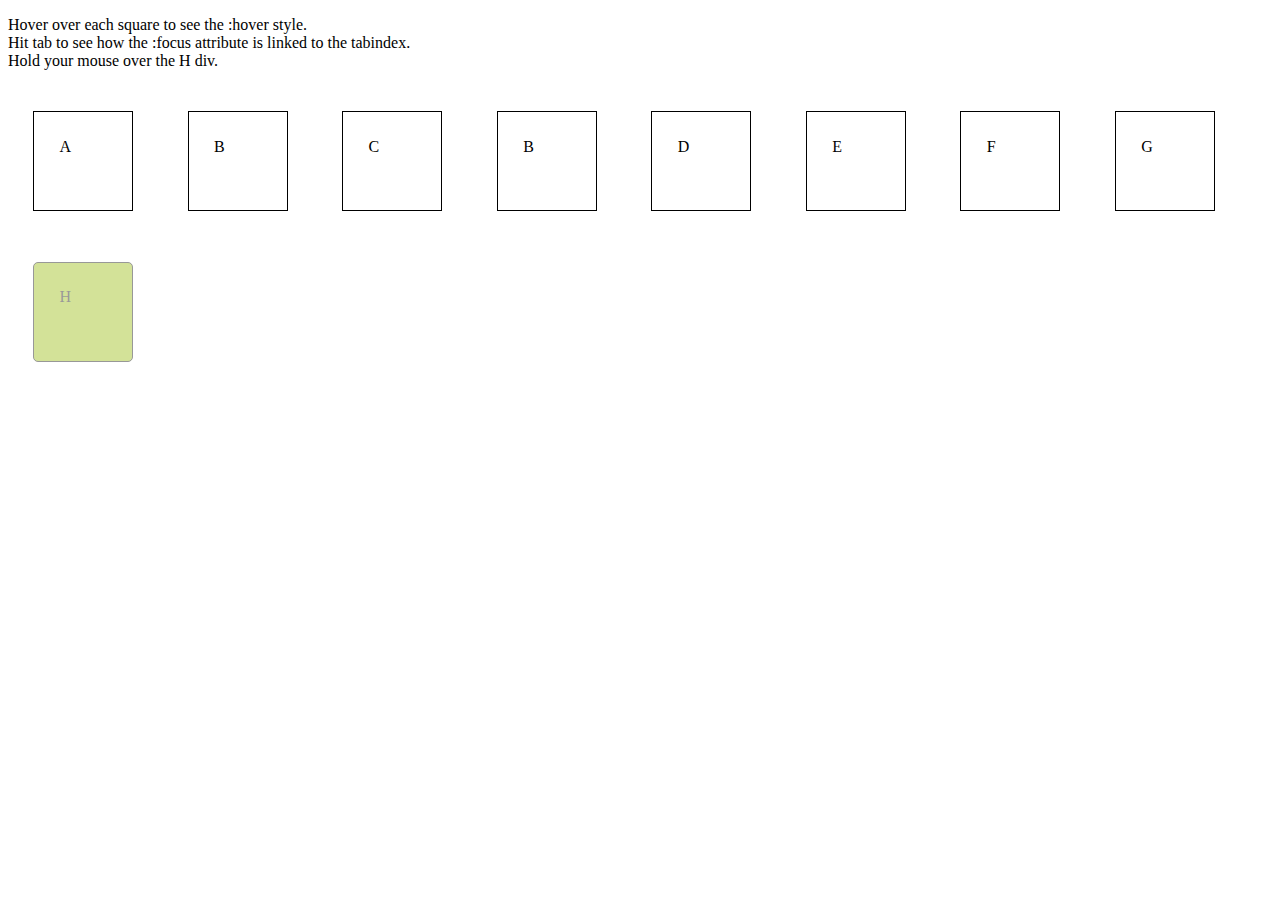
<file: html-folder/animate.html>
<!DOCTYPE html>
<html lang="en">
  <head>
    <meta charset="UTF-8">
    <title>Lets Position</title>
    <link rel="stylesheet" type="text/css" href="CSS/animate.css">
  </head>
  <body>
    <p>Hover over each square to see the :hover style.<br/> Hit tab to see how the :focus attribute is linked to the tabindex.<br/> Hold your mouse over the H div.</p>

    <div tabindex="1">A</div>
    <div tabindex="3">B</div>
	    <div tabindex="2">C</div>
	    <div tabindex="4">B</div>
	    <div tabindex="6">D</div>
	    <div tabindex="5">E</div>
	    <div tabindex="7">F</div>
	    <div tabindex="8">G</div>
	    <div tabindex="9" class = "animate">H</div>
  </body>
</html>
</file>
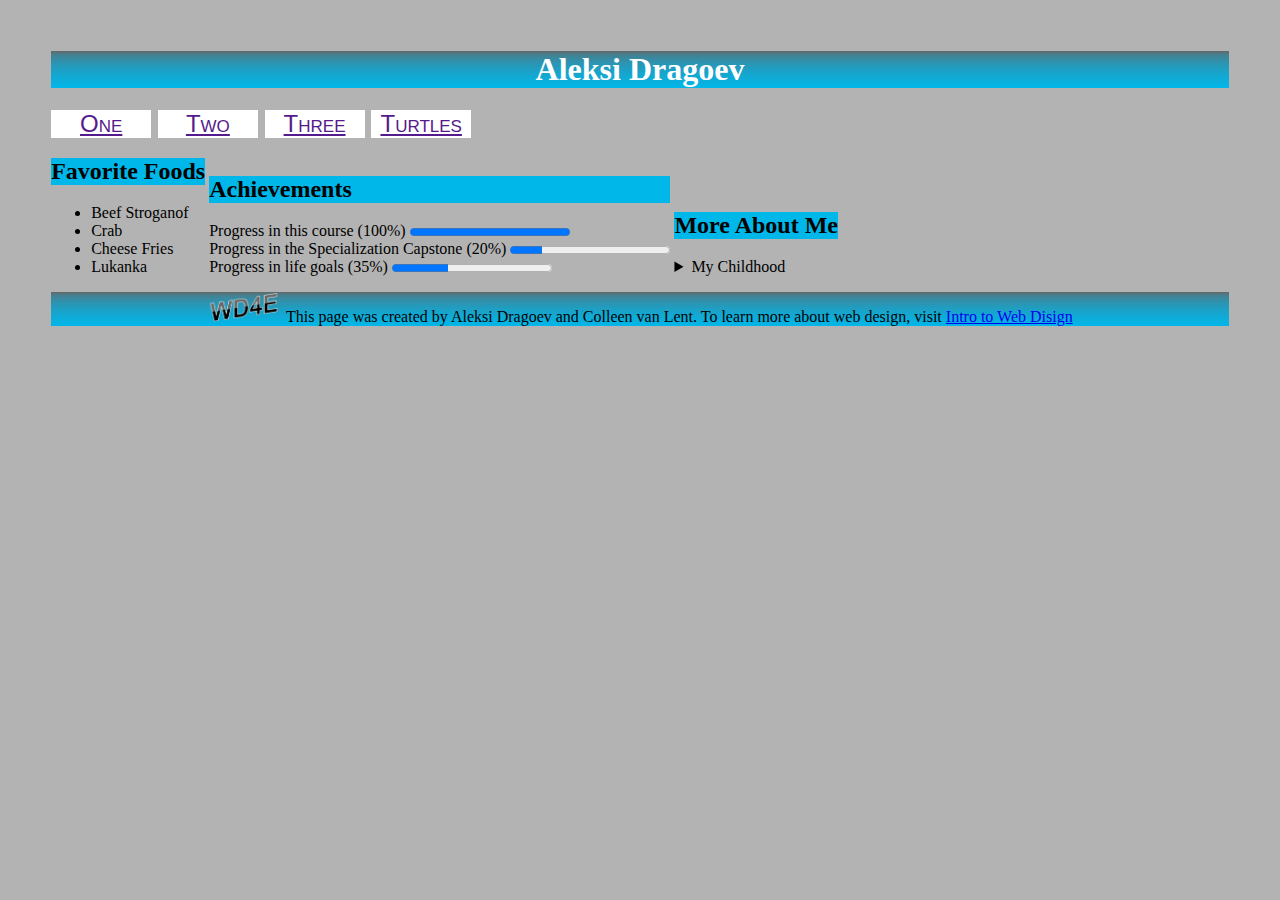
<file: html-folder/final.html>
<!DOCTYPE html>
<html lang = "en">
<head>
	<meta charset = "UTF-8">
	<title>Final project</title>
	<link rel="stylesheet" href="CSS/newstyle.css">
	</head>
<body>
	<header><h1>Aleksi Dragoev</h1></header>
	<nav>
		<a href= "">One</a>
		<a href = "">Two</a>
		<a href = "">Three</a>
		<a href = ""> Turtles</a>
	</nav>
	<div>
		<p>
			<h2>Favorite Foods</h2>
		<ul>
			<li> Beef Stroganof</li>
			<li> Crab </li>
			<li> Cheese Fries </li>
			<li> Lukanka </li>
		</ul>
		</p>
	</div>
	<div>
		<p>
			<h2>Achievements</h2>
		Progress in this course (100%) <progress value = "100" max = "100"></progress>
		<br>Progress in the Specialization Capstone (20%) <progress value = "20" max = "100"></progress>
		<br> Progress in life goals (35%) <progress value = "35" max = "100">
		</p>

	</div>
	<div>
		<p> <h2>More About Me</h2>
			<details>
				<summary>My Childhood</summary>
				<p> I was born and raised in Bulgaria</p>
			</details>
		</p>
	</div>
	<footer>
		<img src = "imgs/newlogo.png" alt = "new logo"/>
		This page was created by Aleksi Dragoev and Colleen van Lent. To learn more about web design, visit <a href = "http://www.intro-webdesign.com">Intro to Web Disign</a>
	</footer>
</body>
</html>
</file>
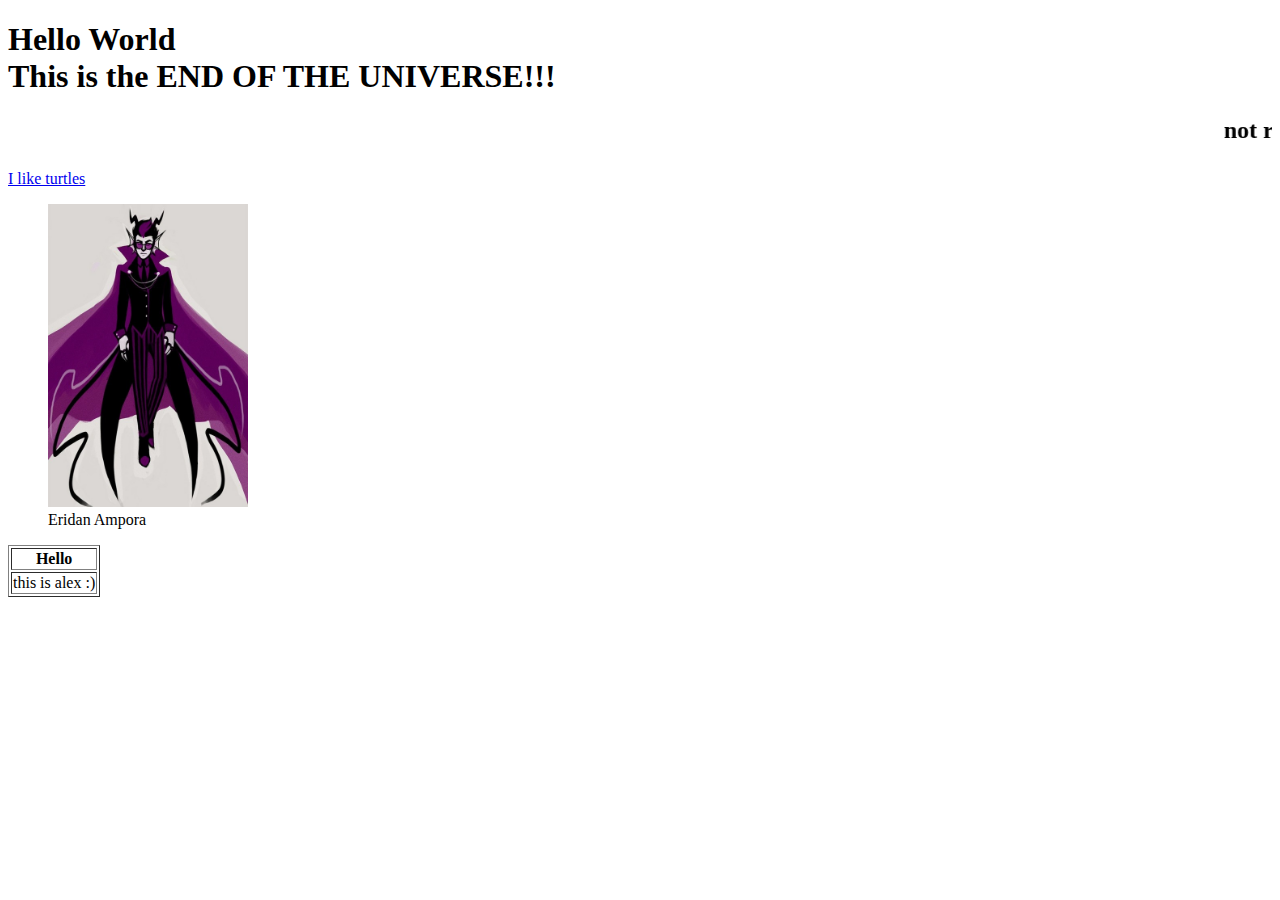
<file: html-folder/firstPage.html>
<!DOCTYPE html>
<html lang = "en">
<head>
<meta charset= "UTF-8">
<title>My First Page</title>
</head>
<body>
  <h1> Hello World<br>
  This is the END OF THE UNIVERSE!!!</h1>
  <h2><marquee>not really '_*</marquee></h2>
<a href = "index.html"> I like turtles</a>
<figure>	
	<img src = "imgs/eri.png.jpg" alt = "Eridan Ampora" width = "200">
	<figcaption> Eridan Ampora</figcaption>
</figure>	

<table border = "1">
	<tr>
		<th> Hello</th>
	</tr>
	<tr>
		<td> this is alex :)</td>
	</tr>
</body>
</html>
</file>
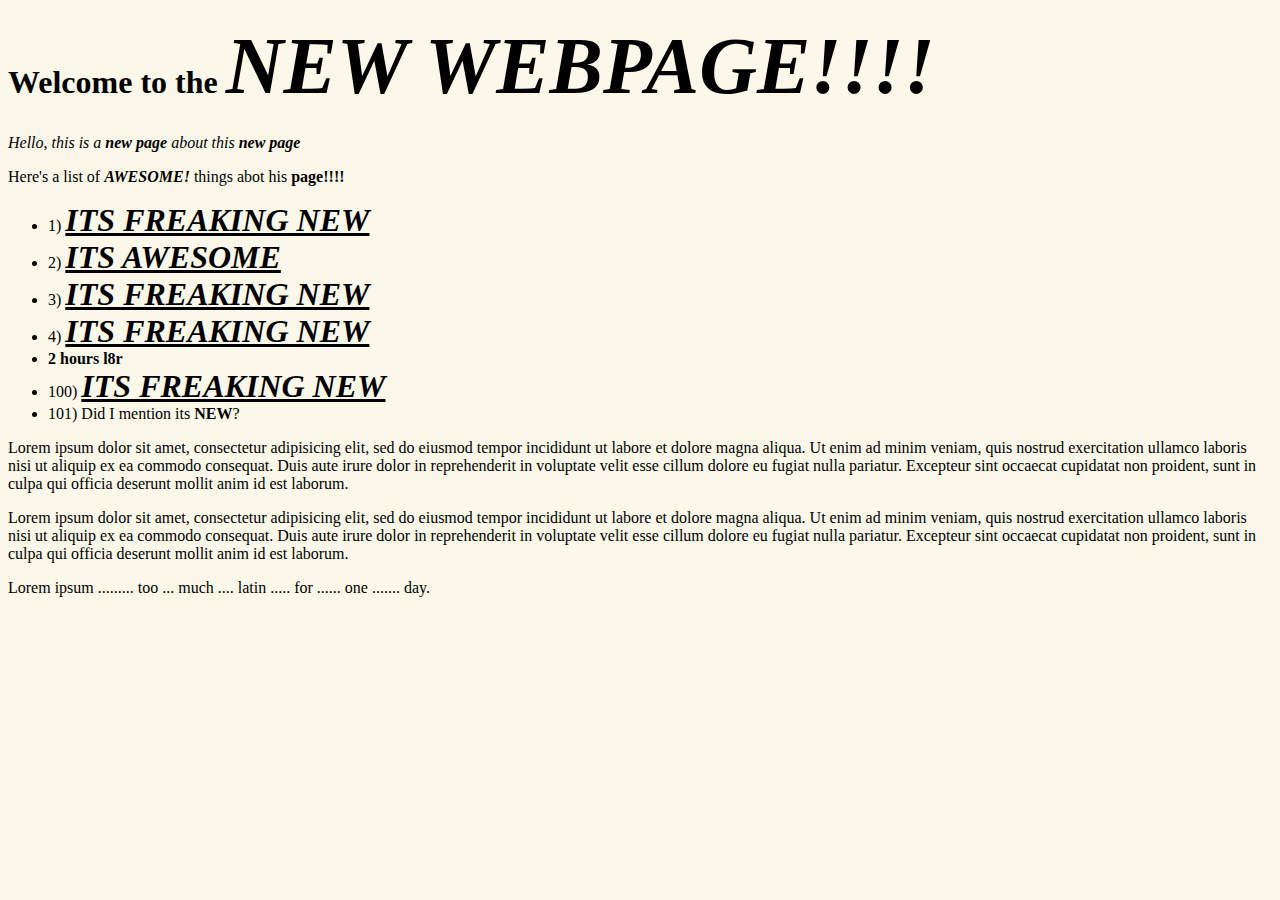
<file: html-folder/newpage.html>
<!DOCTYPE html>
<head>
  <!-- Latest compiled and minified CSS -->
<link rel="stylesheet" href="https://maxcdn.bootstrapcdn.com/bootstrap/3.3.6/css/bootstrap.min.css" integrity="sha384-1q8mTJOASx8j1Au+a5WDVnPi2lkFfwwEAa8hDDdjZlpLegxhjVME1fgjWPGmkzs7" crossorigin="anonymous">


<!-- Latest compiled and minified JavaScript -->
<!-- <script src="https://maxcdn.bootstrapcdn.com/bootstrap/3.3.6/js/bootstrap.min.js" integrity="sha384-0mSbJDEHialfmuBBQP6A4Qrprq5OVfW37PRR3j5ELqxss1yVqOtnepnHVP9aJ7xS" crossorigin="anonymous"></script> -->
<link rel="stylesheet" href="CSS/newerstyle.css" >
  <meta  charset="UTF-8">

</head>
<body>
  <h1>Welcome to the <b><em class= "title">NEW WEBPAGE!!!!</em></b></h1>
  <section>
    <div>
      <p>
      <em>  Hello, this is a <b>new page</b> about this <b>new page</b></em>
      </p>
      <p>
        Here's a list of <b><em  >AWESOME!</em></b> things abot his <b>page!!!!</b>
      </p>
      <ul>
        <li>1) <b><em class="ab">ITS FREAKING NEW</em></b></li>
        <li>2) <b><em class="ab" > ITS AWESOME</em></b></li>
        <li>3) <b><em class="ab">ITS FREAKING NEW</em></b></li>
        <li>4) <b><em class="ab">ITS FREAKING NEW</em></b></li>
        <li><b>2 hours l8r</b></li>
        <li>100) <b><em class="ab">ITS FREAKING NEW</em></b></li>
        <li>101) Did I mention its <b>NEW</b>?</li>


      </ul>
<p>
  Lorem ipsum dolor sit amet, consectetur adipisicing elit, sed do eiusmod tempor incididunt ut labore et dolore magna aliqua. Ut enim ad minim veniam, quis nostrud exercitation ullamco laboris nisi ut aliquip ex ea commodo consequat. Duis aute irure dolor in reprehenderit in voluptate velit esse cillum dolore eu fugiat nulla pariatur. Excepteur sint occaecat cupidatat non proident, sunt in culpa qui officia deserunt mollit anim id est laborum.
</p>
<p>
  Lorem ipsum dolor sit amet, consectetur adipisicing elit, sed do eiusmod tempor incididunt ut labore et dolore magna aliqua. Ut enim ad minim veniam, quis nostrud exercitation ullamco laboris nisi ut aliquip ex ea commodo consequat. Duis aute irure dolor in reprehenderit in voluptate velit esse cillum dolore eu fugiat nulla pariatur. Excepteur sint occaecat cupidatat non proident, sunt in culpa qui officia deserunt mollit anim id est laborum.
</p>
<p>
  Lorem ipsum ......... <span>too ... much .... latin ..... for ...... one ....... day.</span>
</p>

    </div>
  </section>
</body>
</file>
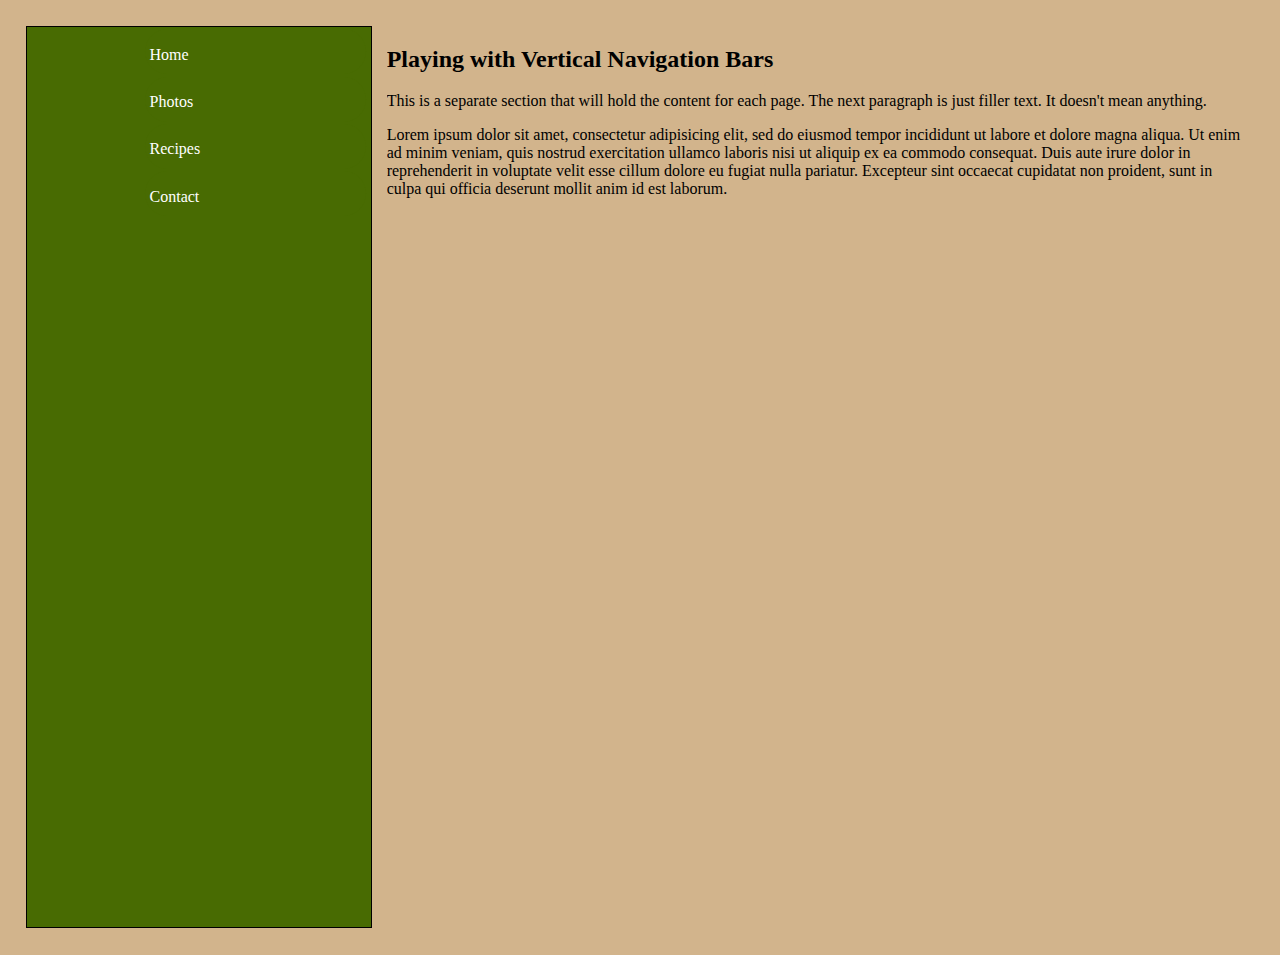
<file: html-folder/responsnavig.html>
<!DOCTYPE html>
<html lang="en">
  <head>
    <meta charset="UTF-8">
    <meta name="viewport" content="width=device-width, initial-scale=1">
    <title>Styled Navigation</title>
    <link rel="stylesheet" href="CSS/navigation.css">
  </head>
  <body>
    <nav>
      <a href="">Home</a>
      <a href="">Photos</a>
      <a href="">Recipes</a>
      <a href="">Contact</a>
    </nav>
    <section>
      <h2>Playing with Vertical Navigation Bars</h2>

      <p>This is a separate section that will hold the content for each page.  The next paragraph is just filler text. It doesn't mean anything.</p>

      <p>Lorem ipsum dolor sit amet, consectetur adipisicing elit, sed do eiusmod tempor incididunt ut labore et dolore magna aliqua. Ut enim ad minim veniam, quis nostrud exercitation ullamco laboris nisi ut aliquip ex ea commodo consequat. Duis aute irure dolor in reprehenderit in voluptate velit esse cillum dolore eu fugiat nulla pariatur. Excepteur sint occaecat cupidatat non proident, sunt in culpa qui officia deserunt mollit anim id est laborum.</p>
    </section>
  </body>
</html>
</file>
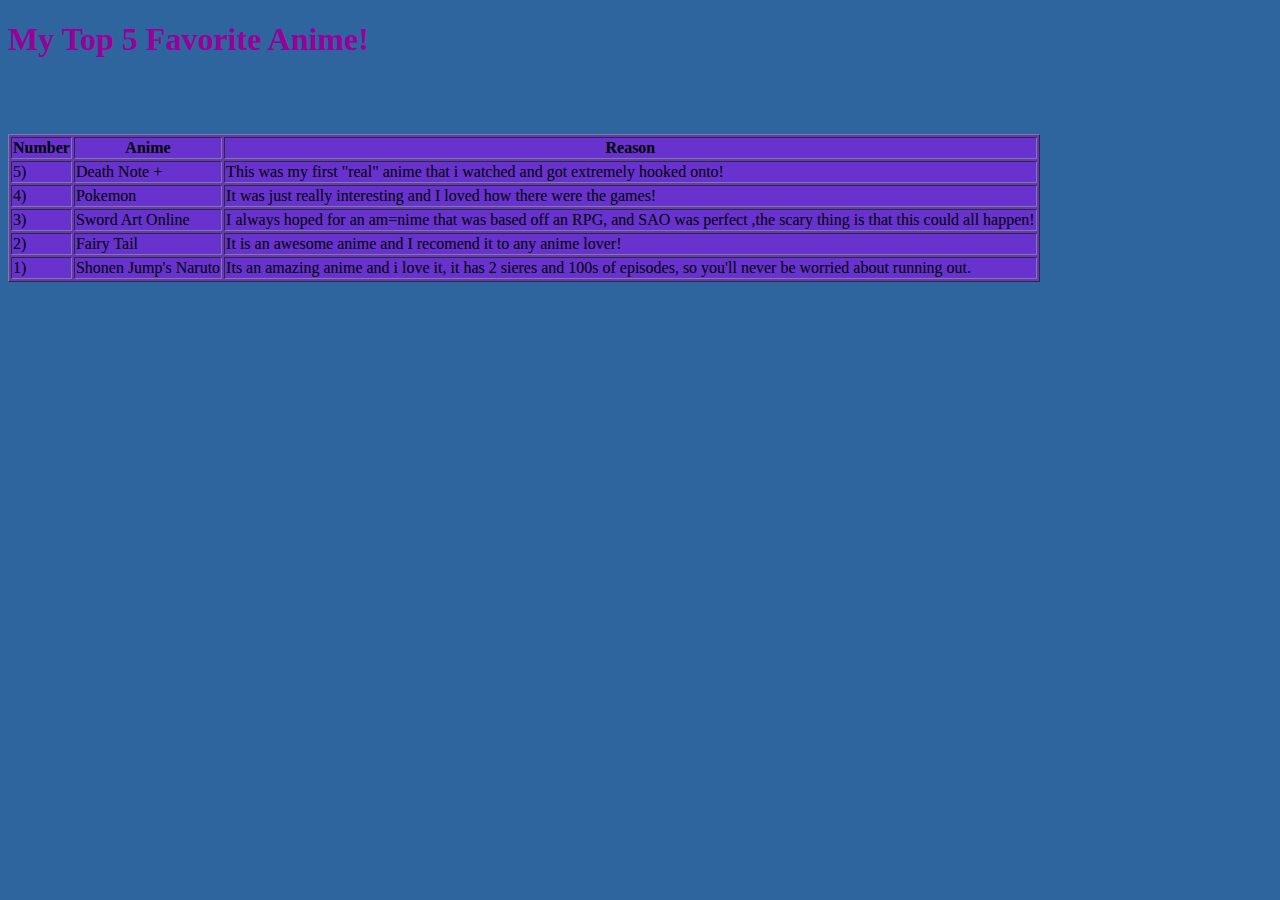
<file: html-folder/Top10Anime.html>
<!DOCTYPE html>
<html>
  <head>
    <meta charset="utf-8">
    <title>Top 5 Anime</title>
    <style>
      h1{
        font-family: "Comic Sans MS";
        color:#990099;

      }
      table{
        background-color: rgba(162, 0, 255, 0.5);

      }
      th{
        font-family: cursive;
        font-size: 48;

      }
      body{
          background:rgb(47, 101, 158);
      }
    </style>
  </head>
  <body>
      <h1> My Top 5 Favorite Anime!</h1>
      <br>
      <br>
      <br>
      <table border="outset">
      <tr>
        <th>
          Number
        </th>
        <th>
          Anime
        </th>
        <th>
          Reason
        </th>
      </tr>
      <tr>
        <td>
          5)
        </td>
        <td>
          Death Note +
        </td>
        <td>
          This was my first "real" anime  that i watched and  got extremely hooked onto!
        </td>
      </tr>
      <tr>
        <td>
          4)
        </td>
        <td>
          Pokemon
        </td>
        <td>
          It was just really interesting and I loved how there were the games!
        </td>
      </tr>
      <tr>
        <td>
          3)
        </td>
        <td>
          Sword Art Online
        </td>
        <td>
           I always hoped for an am=nime that was based off an RPG, and SAO was perfect ,the scary thing is that this could all happen!
        </td>

      </tr>
      <tr>
        <td>
          2)
        </td>
        <td>
          Fairy Tail
        </td>
        <td>
          It is an awesome anime and I recomend it to any anime lover!
        </td>

      </tr>
      <tr>
        <td>
          1)
        </td>
        <td>
          Shonen Jump's Naruto
        </td>
        <td>
          Its an amazing anime and i love it, it has 2 sieres and 100s of episodes, so you'll never be worried about running out.
        </td>
      </tr>
      </table>
    </body>
    </html>
</file>
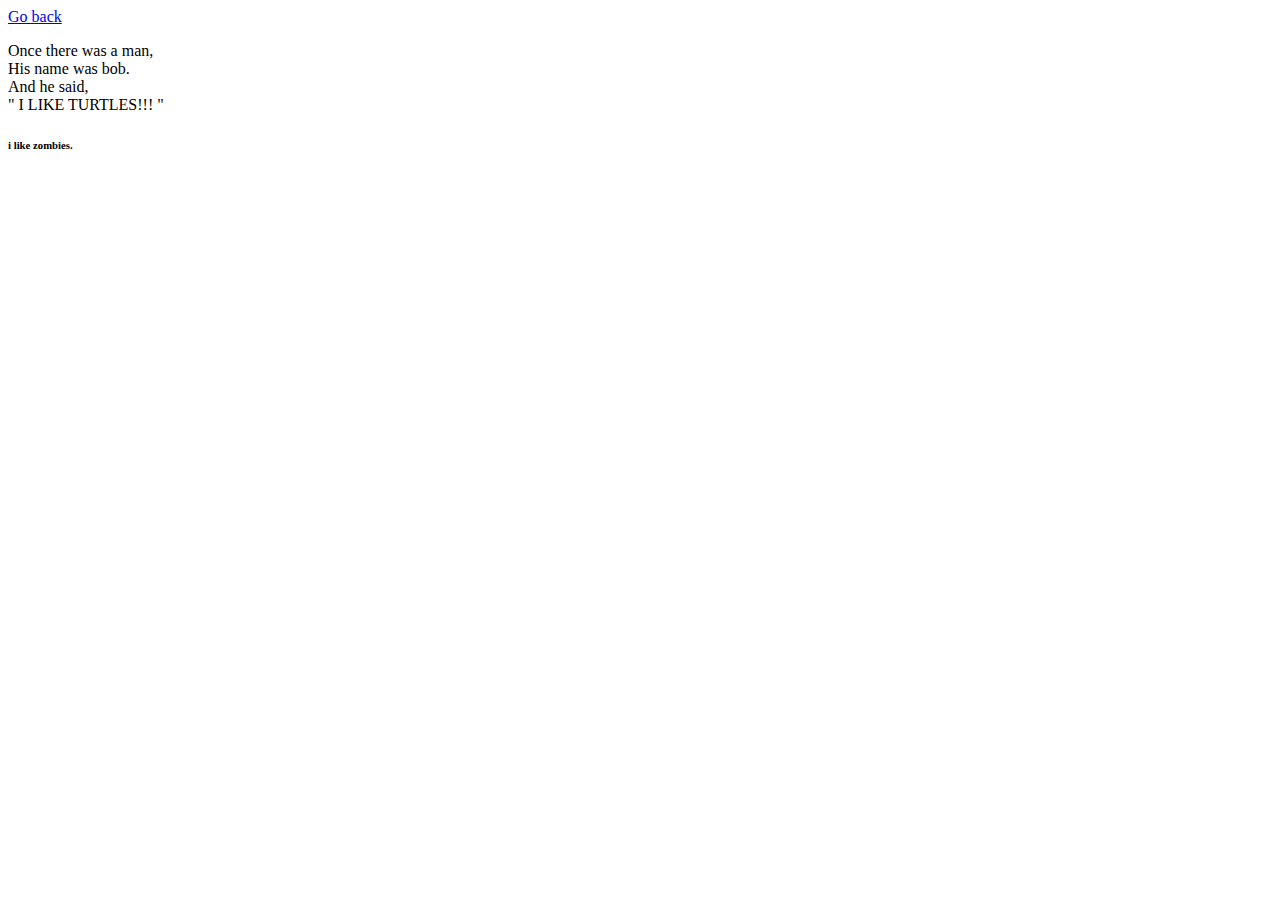
<file: html-folder/turtles.html>
<!DOCTYPE html>
<!-- This Comment is purple -->
<head>
	<meta charset+ "UTF-8">
	<title> I Like turtles. </title>
	</head>
	<body>
	<a href = "firstpage.html">Go back</a>
	<main><p>Once there was a man, <br> His name was bob. <br> And he said, <br> &#34; I LIKE TURTLES!!! &#34;<br> </p> </main>
	<footer> <h6> i like zombies.</h6>  </footer>
	</body>
</html>
</file>
<file: html-folder/CSS/newstyle.css>
h1{
  font-size:200%;
  color: #FFFFFF;
}
body{
  background:#B3B3B3;
  margin:4%;
}
/*header{
  background:#666666;
  text-align: center;
  padding-bottom: 15px;
}*/
header,footer{
  text-align: center;
  background: #666666;
  background: -moz-linear-gradient( #666666 , 25%, #00b7ea);
  background: -webkit-linear-gradient(#666666 ,25%, #00b7ea);
  background: -o-linear-gradient(#666666 ,25%, #00b7ea);
  background: linear-gradient(#666666 ,25%, #00b7ea);
  clear: both;
}

nav{
  font-variant: small-caps;
  font-size: 150%;
  font-family: sans-serif,helvetica;
}
nav a{
  display: inline-block;
  text-align: center;
  width: 100px;
  background-color: #ffffff;
}
h2{
  background:#00B7EA;
}
.half{
  width: 45%;
  display: inline-block;
  float: left;
  margin-right: 2%;
}
.whole{
  clear: both;
}
details{
  font-style: italic;

}
summary{
  font-style: normal;
}
/*footer{
  background:#555555;
  clear:both;
}*/
img{
  width: 75px;
}
div{
  display: inline-block;
}



























/*nav a{
  display: inline-block;
  text-decoration: none;
  font-family: impact;
  background-color: #00B7EA;
  border-style: outset;
  color: #ffffff;
  width: 100px;
}
nav a:active{
  display: inline-block;
  text-decoration: none;
  font-family: impact;
  background-color: #ffffff;
  border-style: inset;
  color:#00B7EA;
  width: 100px;
}*/
</file>
<file: html-folder/CSS/newerstyle.css>
.title{
  font-size: 5rem;
}
.ab{
  font-size: 2em;
  text-decoration: underline;


}
body{
  background-color: hsl(50, 67%, 95%)
}
span{
  font-size:
}
</file>
<file: html-folder/CSS/navigation.css>
body{
	background-color: #F2F2F2;
	margin: 1%;
	padding:1%;
}

nav{
	border: 1px solid #06425C;
	color:#06425C;
	background-color:#FFFFFF;
	overflow: auto;
	padding-left:8%;
}

nav a{
	box-sizing:border-box;
	display:inline-block;
	line-height: 45px;
	height:60px;
	color: #FFFFFF;
	background-color:#486B02;
	text-decoration: none;
	margin:1% 2% 1% 8%;
	padding:1% 2%;
	border-radius: 25px;
}

@media all and (min-width:900px){

  body{
    background-color:tan;
  }


  nav{
    border:1px solid #000000;
    color:#062425;
    background-color: #486B02;
    display:inline-block;
    width: 20%;
    min-width: 125px;
    margin-right:15px;
    height: 100vh;
    float:left;
  }

  nav a{
    display:block;
    line-height: 45px;
	  height:45px;
	  color: #FFFFFF;
	  background-color:#486B02;
	  text-decoration: none;
	  padding-left:5px;
  }

section{
  display:inline-block;
  width:70%;
  height:100vh;
  overflow:auto;
}

}
</file>
